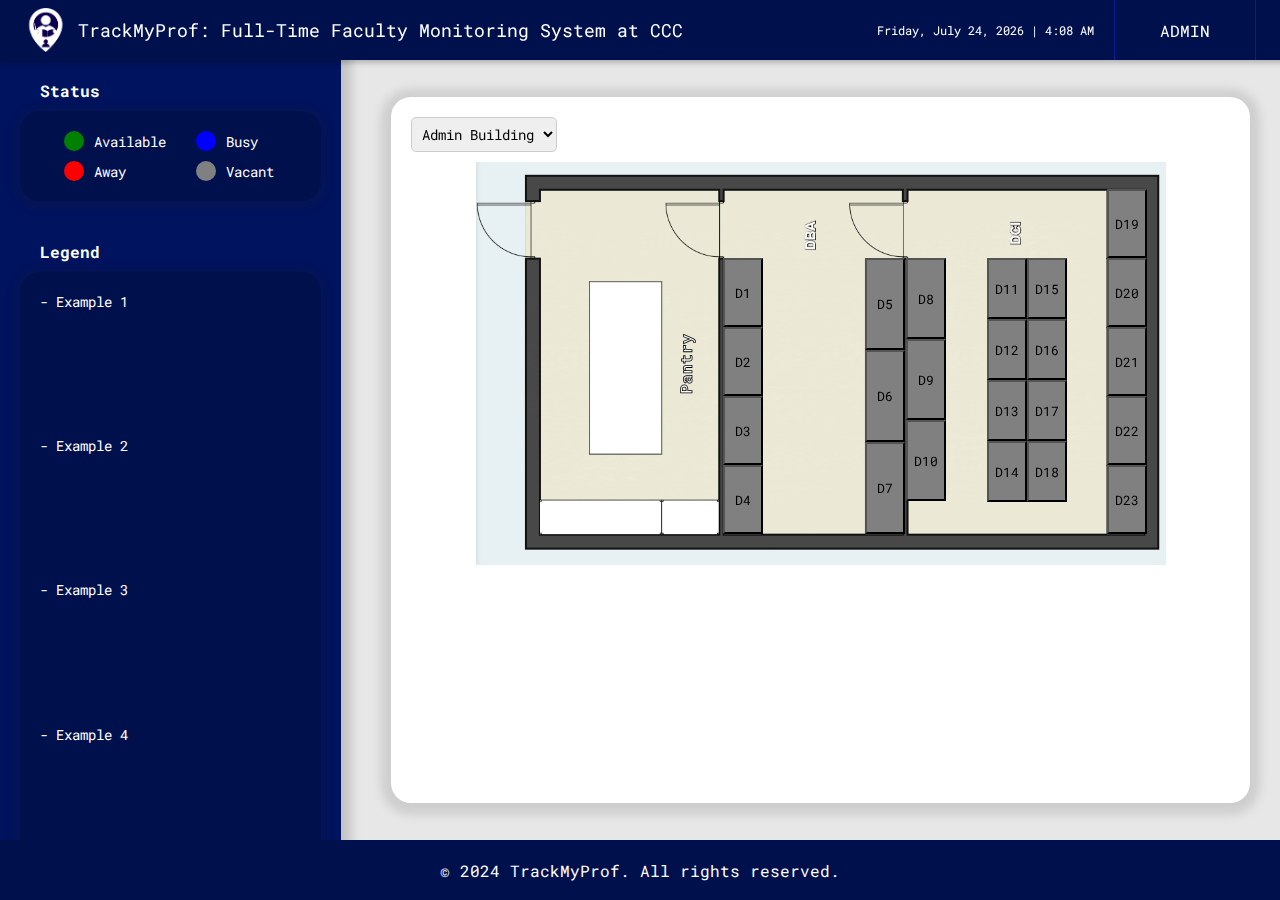
<file: index.html>
<!DOCTYPE html>
<html lang="en">
    <head>
        <link rel="shortcut icon" href="images/logo.ico" type="image/x-icon">
        <meta charset="UTF-8">
        <meta name="viewport" content="width=device-width, initial-scale=1.0">
        <title>TrackMyProf (ADMIN)</title>
        <link rel="stylesheet" href="https://fonts.googleapis.com/css2?family=Material+Symbols+Outlined:opsz,wght,FILL,GRAD@20..48,100..700,0..1,-50..200&icon_names=logout" />
        <link rel="stylesheet" href="css/style.css">
        <link rel="stylesheet" href="css/header.css">
        <link rel="stylesheet" href="css/footer.css">
        <link rel="stylesheet" href="css/login-form.css">
        <link rel="stylesheet" href="css/rfaculty.css">
    </head>
    <body>
        <header>
            <section class="left-section">
                <div class="hamburger-menu">
                    <span class="bar"></span>
                    <span class="bar"></span>
                    <span class="bar"></span>
                </div>
                <img src="images/logo.png" alt="Logo" class="logo">
                <span class="page-title">TrackMyProf: Full-Time Faculty Monitoring System at CCC</span>
                <p>TrackMyProf</p>
            </section>
            <section class="right-section">
                <p class="clock"></p>
                <div class='dropdown'>
                    <button class='dropbtn'>ADMIN</button>
                    <div class='dropdown-content'>
                        <a href='#'><span class="material-symbols-outlined">logout</span>Logout</a>
                    </div>
                </div>
            </section>
        </header>
        <div class="content-wrapper">
            <!-- sidebar -->
            <aside class="sidebar">
                <!-- for color coding of the desk -->
                 <span class="side-title">TrackMyProf: Full-Time Faculty Monitoring System at CCC</span>
                 <p class="side-clock"></p>
                <h2>Status</h2>
                <div class="color-coding">
                    <ul>
                        <li><span class="color-code available"></span>Available</li>
                        <li><span class="color-code busy"></span>Busy</li>
                        <li><span class="color-code away"></span>Away</li>
                        <li><span class="color-code vacant"></span>Vacant</li>
                    </ul>
                </div>
                <!-- for legend -->
                <h2>Legend</h2>
                <div class="legend">
                    <ul>
                        <li><span class="dot"></span> - Example 1</li>
                        <li><span class="dot"></span> - Example 2</li>
                        <li><span class="dot"></span> - Example 3</li>
                        <li><span class="dot"></span> - Example 4</li>
                        <li><span class="dot"></span> - Example 5</li>
                        <li><span class="dot"></span> - Example 6</li>
                    </ul>
                </div>
            </aside>
            <!-- main content -->
            <main>
                <section class="main-section">
                    <select title="building-selector" name="building-selector" id="b-selector">
                        <option value="Admin Building">Admin Building</option>
                        <option value="Rizal Building">Rizal Building</option>
                    </select>
                    <div class="rizal-building">
                        <div class="pantry">
                            <button>Pantry</button>
                        </div>
                        <div class="dba">
                            <div class="dba-upperdesks-cont">
                                <div class="dba-upper-space"></div>
                                <button class="rdesk">D1</button>
                                <button class="rdesk">D2</button>
                                <button class="rdesk">D3</button>
                                <button class="rdesk">D4</button>
                            </div>
                            <div class="dba-space"></div>
                            <div class="dba-lowerdesks-cont">
                                <div class="dba-lower-space"></div>
                                <button class="rdesk">D5</button>
                                <button class="rdesk">D6</button>
                                <button class="rdesk">D7</button>
                            </div>
                        </div>
                        <div class="dci">
                            <div class="dci-upperdesks-cont">
                                <div class="dci-upper-space"></div>
                                <button class="rdesk">D8</button>
                                <button class="rdesk">D9</button>
                                <button class="rdesk">D10</button>
                            </div>
                            <div class="dci-space"></div>
                            <div class="dci-middledesks-cont">
                                <div class="dci-middle-space"></div>
                                <div class="dci-middles">
                                    <div class="dci-middle1">
                                        <button class="rdesk">D11</button>
                                        <button class="rdesk">D12</button>
                                        <button class="rdesk">D13</button>
                                        <button class="rdesk">D14</button>
                                    </div>
                                    <div class="dci-middle2">
                                        <button class="rdesk">D15</button>
                                        <button class="rdesk">D16</button>
                                        <button class="rdesk">D17</button>
                                        <button class="rdesk">D18</button>
                                    </div>
                                </div>
                            </div>
                            <div class="dci-space"></div>
                            <div class="dci-lowerdesks-cont">
                                <div class="dci-lower-space"></div>
                                <button class="rdesk">D19</button>
                                <button class="rdesk">D20</button>
                                <button class="rdesk">D21</button>
                                <button class="rdesk">D22</button>
                                <button class="rdesk">D23</button>
                            </div>
                        </div>
                    </div>
                </section>
            </main>
        </div>
        <footer>
            <p>&copy; 2024 TrackMyProf. All rights reserved.</p>
        </footer>
        <script src="js/clock.js"></script>
        <script src="js/script.js"></script>
    </body>
</html>
</file>
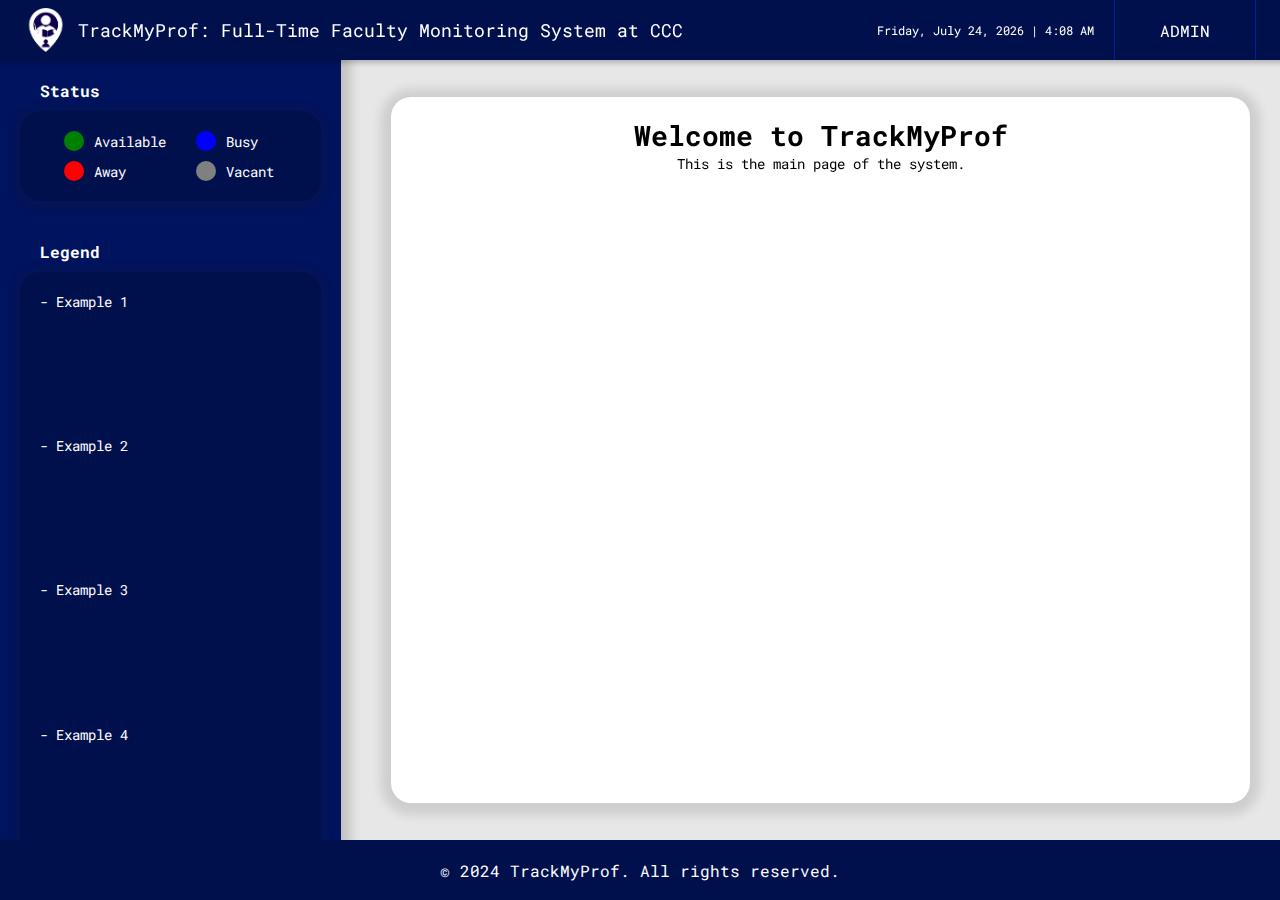
<file: Pages/admin.html>
<!DOCTYPE html>
<html lang="en">
    <head>
        <link rel="shortcut icon" href="../images/logo.ico" type="image/x-icon">
        <meta charset="UTF-8">
        <meta name="viewport" content="width=device-width, initial-scale=1.0">
        <title>TrackMyProf (ADMIN)</title>
        <link rel="stylesheet" href="https://cdnjs.cloudflare.com/ajax/libs/font-awesome/6.5.2/css/all.min.css" integrity="sha512-SnH5WK+bZxgPHs44uWIX+LLJAJ9/2PkPKZ5QiAj6Ta86w+fsb2TkcmfRyVX3pBnMFcV7oQPJkl9QevSCWr3W6A==" crossorigin="anonymous" referrerpolicy="no-referrer" />
        <link rel="stylesheet" href="https://fonts.googleapis.com/css2?family=Material+Symbols+Outlined:opsz,wght,FILL,GRAD@20..48,100..700,0..1,-50..200&icon_names=logout" />
        <link rel="stylesheet" href="../css/style.css">
        <link rel="stylesheet" href="../css/header.css">
        <link rel="stylesheet" href="../css/footer.css">
        <link rel="stylesheet" href="../css/login-form.css">
    </head>
    <body>
        <header>
            <section class="left-section">
                <div class="hamburger-menu">
                    <span class="bar"></span>
                    <span class="bar"></span>
                    <span class="bar"></span>
                </div>
                <img src="../images/logo.png" alt="Logo" class="logo">
                <span class="page-title">TrackMyProf: Full-Time Faculty Monitoring System at CCC</span>
                <p>TrackMyProf</p>
            </section>
            <section class="right-section">
                <p class="clock"></p>
                <div class='dropdown'>
                    <button class='dropbtn'>ADMIN</button>
                    <div class='dropdown-content'>
                        <a href='../index.html'><span class="material-symbols-outlined">logout</span>Logout</a>
                    </div>
                </div>
            </section>
        </header>
        <div class="content-wrapper">
            <aside class="sidebar">
                 <span class="side-title">TrackMyProf: Full-Time Faculty Monitoring System at CCC</span>
                 <p class="side-clock"></p>
                <h2>Status</h2>
                <div class="color-coding">
                    <ul>
                        <li><span class="color-code available"></span>Available</li>
                        <li><span class="color-code busy"></span>Busy</li>
                        <li><span class="color-code away"></span>Away</li>
                        <li><span class="color-code vacant"></span>Vacant</li>
                    </ul>
                </div>
                <h2>Legend</h2>
                <div class="legend">
                    <ul>
                        <li><span class="dot"></span> - Example 1</li>
                        <li><span class="dot"></span> - Example 2</li>
                        <li><span class="dot"></span> - Example 3</li>
                        <li><span class="dot"></span> - Example 4</li>
                        <li><span class="dot"></span> - Example 5</li>
                        <li><span class="dot"></span> - Example 6</li>
                    </ul>
                </div>
            </aside>
            <main>
                <section class="main-section">
                    <h1>Welcome to TrackMyProf</h1>
                    <p>This is the main page of the system.</p>
                </section>
            </main>
        </div>
        <footer>
            <p>&copy; 2024 TrackMyProf. All rights reserved.</p>
        </footer>
        <script src="../js/clock.js"></script>
        <script src="../js/script.js"></script>
    </body>
</html>
</file>
<file: css/style.css>
@import url('https://fonts.googleapis.com/css2?family=Roboto+Mono:ital,wght@0,100..700;1,100..700&display=swap');

::-webkit-scrollbar{
    width: 5px;
}
::-webkit-scrollbar-track {
    background: #00104d;
}
::-webkit-scrollbar-thumb{
    background: #888;
}
::-webkit-scrollbar-thumb:hover{
    background: #555;
}

*{
    padding: 0;
    margin: 0;
    font-family: 'Roboto Mono', sans-serif;
}

body{
    display: flex;
    flex-direction: column;
    justify-content: center;
    align-items: center;
    height: 100vh;
    background-color: #e7e7e7;
}
</file>
<file: css/header.css>
header{
    position: fixed;
    top: 0;
    right: 0;
    left: 0;
    background-color: #00104d;
    height: 60px;
    display: flex;
    align-items: center;
    font-family: sans-serif;
    font-weight: bold;
    font-size: 20px;
    box-shadow: 2px 0 5px 3px #00000038;
    justify-content: space-between;
    padding: 0 24px;
    z-index: 999;
}

.left-section, .right-section{
    width: 1fr;
    display: flex;
    align-items: center;
    color: #fff;
}

.hamburger-menu{
    display: none;
    cursor: pointer;
    margin-right: 20px;
}

.hamburger-menu.active .bar:nth-child(2){
    opacity: 0;
}

.hamburger-menu.active .bar:nth-child(1){
    transform: translateY(7px) rotate(45deg);
}

.hamburger-menu.active .bar:nth-child(3){
    transform: translateY(-7px) rotate(-45deg);
}

.bar{
    display: block;
    width: 26px;
    height: 3px;
    margin: 4px auto;
    border-radius: 5px;
    -webkit-transition: all 0.3s ease-in-out;
    transition: all 0.3s ease-in-out;
    background-color: #fff;
}

.logo{
    width: 44px;
    height: 44px;
    margin-right: 10px;
}

.left-section span, .left-section p, .sidebar span{
    font-size: 18px;
    font-weight: 400;
}

.left-section p{
    display: none;
}

.clock, .side-clock{
    font-size: 12px;
    font-weight: 400;
    color: #fff;
    margin-right: 20px;
}

.login-form input{
    margin-right: 10px;
    padding: 8px;
    border: none;
    border-radius: 5px;
}

.login-form input:focus{
    outline: none;
}

.login-form button{
    background-color: #fff;
    border: none;
    color: #333;
    padding: 8px 10px;
    border-radius: 5px;
    cursor: pointer;
}

.login-form button:hover{
    background-color: #333;
    color: #fff;
}

/* for dropdown logout button */
.dropdown{
    position: relative;
    display: inline-block;
    width: 140px;
    height: 60px;
    background-color: #00104d;
    border-left: 1px solid #001f99;
    border-right: 1px solid #001f99;
    display: flex;
    justify-content: center;
    align-items: center;
    cursor: pointer;
}
.dropdown-content{
    display: none;
    position: absolute;
    padding: 12px 16px;
    border-radius: 10px;
    top: 100%;
    right: 0;
    background-color: #f9f9f9;
    min-width: 120px;
    box-shadow: 0 4px 16px 0 #00000028;
    z-index: 1;
}
.dropdown-content.active{
    display: block;
}
.dropdown-content a{
    color: #000;
    text-decoration: none;
    display: flex;
    flex-direction: row;
    align-items: center;
    text-decoration: none;
    font-size: 16px;
    margin-left: 10px;
    padding: 4px 0;
    >i{
        font-size: 18px;
        padding-right: .3rem;
    }
}
.dropdown-content a:hover{
    color: #383838;
}
.dropdown-content a:hover i{
        padding-right: .5rem;
        transition: all 0.2s linear;
    }
.dropdown:hover{
    background-color: #00125c;
}
.dropbtn{
    color: white;
    font-size: 16px;
    border: none;
    background-color: transparent;
    cursor: pointer;
}

/* for contents */
.content-wrapper{
    height: 86vh;
    width: 1400px;
    margin: 0;
    padding: 0;
    display: grid;
    grid-template-columns: 1fr 3fr;
    column-gap: 20px;
    justify-content: center;
    align-items: center;
    z-index: 998;
}

/* for sidebar */
.sidebar{
    height: 94%;
    width: 330px;
    background-color: #00135e;
    color: #fff;
    padding: 20px;
    font-size: 14px;
    display: flex;
    flex-direction: column;
    box-shadow: 0 2px 10px 10px #00000028;
    overflow-y: auto;
    border-radius: 20px;
}
.side-title, .side-clock{
    display: none;
}
.sidebar h2{
    font-size: 16px;
    margin-bottom: 10px;
    margin-left: 20px;
}
.color-coding{
    display: flex;
    justify-content: center;
    background-color: #00104d;
    box-shadow: 0 2px 10px 5px #1d1d1d28;
    padding: 20px 0;
    margin-bottom: 40px;
    border-radius: 20px;
}
.legend ul li, .color-coding ul li{
    list-style: none;
    padding: 0;
    margin-left: 20px;
    display: flex;
    flex-direction: row;
    align-items: center;
}
.color-coding ul{
    display: grid;
    grid-template-columns: 1fr 1fr;
    column-gap: 10px;
    row-gap: 10px;
    padding: 0;
    margin: 0;
}
.color-code{
    width: 20px;
    height: 20px;
    border-radius: 50%;
    margin-right: 10px;
}
.available{
    background-color: green;
}
.busy{
    background-color: blue;
}
.away{
    background-color: red;
}
.vacant{
    background-color: grey;
}

.legend{
    display: flex;
    background-color: #00104d;
    box-shadow: 0 2px 10px 5px #1d1d1d28;
    padding: 20px 0;
    margin-bottom: 20px;
    border-radius: 20px;
    height: 100%;
}
.legend ul{
    display: flex;
    flex-direction: column;
    justify-content: space-between;
}

/* for main */
main{
    justify-self: right;
    height: 92%;
    width: 90%;
    background-color: #fff;
    padding: 20px;
    font-size: 14px;
    display: flex;
    flex-direction: column;
    justify-content: center;
    align-items: center;
    box-shadow: 0 2px 10px 10px #4b4b4b28;
    overflow-y: auto;
    border-radius: 20px;
}

@media(min-width: 1840px){
    .content-wrapper{
        width: 1700px;
    }
    .sidebar{
        height: 72vh;
    }
    main{
        width: 94%;
        height: 72vh;
    }
}
@media(max-width: 1840px){
    main{
        width: 94%;
        height: 72vh;
    }
    .sidebar{
        height: 72vh;
    }
}
@media(max-width: 1600px){
    .content-wrapper{
        display: flex;
        justify-content: left;
        align-items: center;
        width: 100%;
    }
    .sidebar, main{
        display: inline-block;
    }
    .sidebar{
        height: calc(100vh - 160px);
        border-radius: 0;
    }
    .legend{
        margin: 0 0 20px 0;
    }
    main{
        height: 74vh;
        width: 70%;
        margin: 0 30px;
    }
    .main-section{
        display: flex;
        flex-direction: column;
        justify-content: center;
        align-items: center;
    }
}
@media(max-width: 1200px){
    .sidebar{
        height: calc(100vh - 140px);
        width: 270px;
        padding: 10px;
    }
    .color-coding{
        height: auto;
        margin: 0 10px 30px 10px;
    }
    .color-coding ul{
        display: flex;
        flex-direction: column;
    }
    .color-coding ul li{
        margin-left: -20px;
    }
    main{
        width: 100%;
    }
}
@media(max-width: 1024px){
    .hamburger-menu{
        display: block;
    }
    .content-wrapper{
        justify-content: center;
    }
    .sidebar{
        position: absolute;
        width: 330px;
        left: -500px;
    }
    .sidebar.active{
        left: 0;
        transition: all 0.5s ease-in-out;
    }
    .color-coding{
        margin: 0 0 30px 0;
    }
    .color-coding ul{
        display: grid;
        grid-template-columns: 1fr 1fr;
        column-gap: 10px;
        row-gap: 10px;
        padding: 0;
        margin: 0;
    }
    .color-coding ul li{
        margin-left: 20px;
    }
    main{
        width: 100%;
    }
}
@media(max-width: 768px){
    .left-section span, .left-section p, .side-title{
        font-size: 16px;
    }
    .hamburger-menu{
        margin-right: 10px;
    }
    .clock, .side-clock{
        font-size: 10px;
    }
    .clock{
        margin: 0 10px;
    }
    .dropdown{
        width: 120px;
    }
    .dropbtn{
        font-size: 14px;
    }
    .dropdown-content a{
        font-size: 14px;
        >i{
            font-size: 16px;
            padding-right: .2rem;
        }
    }
    .sidebar h2{
        font-size: 14px;
    }
}
@media(max-width:650px){
    .left-section .page-title{
        display: none;
    }
    .side-title{
        display: block;
        text-align: center;
        margin-top: 30px;
        margin-bottom: 20px;
    }
    .left-section p{
        display: block;
    }
    .clock{
        width: 150px;
    }
}
@media(max-width: 540px){
    .clock{
        display: none;
    }
    .side-clock{
        display: block;
        text-align: center;
        margin-bottom: 30px;
    }
}
@media(max-width: 460px){
    .content-wrapper{
        display: block;
        height: calc(100vh - 120px);
    }
    main{
        margin: 0;
        padding: 0;
        height: 100%;
        border-radius: 0;
    }
}
@media(max-width: 425px){
    header{
        padding: 0 10px;
    }
    .dropdown{
        width: 100px;
    }
    .logo{
        width: 32px;
        height: 32px;
    }
    .bar{
        width: 22px;
    }
    .sidebar{
        width: 100%;
        height: calc(100vh - 120px);
        padding: 0;
    }
    .color-coding, .legend{
        margin: 0 20px 30px 20px;
    }
}
</file>
<file: css/footer.css>
footer{
    height: 60px;
    width: 100%;
    position: fixed;
    bottom: 0;
    background-color: #00104d;
    display: flex;
    align-items: center;
    justify-content: center;
    z-index: 999;
    color: #fff;
}

@media(max-width: 768px){
    footer p{
        font-size: 14px;
        text-align: center;
    }
}
</file>
<file: css/login-form.css>
.popup-btn, .popup-login-form{
    display: none;
}
/* login button design */
.popup-btn{
    margin: 0 20px;
    padding: 8px 10px;
    border-radius: 5px;
    background-color: #fff;
    font-size: 12px;
    color: #333;
    cursor: pointer;
}
.popup-btn:hover{
    background-color: #333;
    color: #fff;
}

.popup-login-form.active{
    display: flex;
    flex-direction: column;
    position: fixed;
}

.popup-login-form{
    width: 440px;
    background-color: #00104d;
    border-radius: 10px;
    position: absolute;
    top: 50%;
    left: 50%;
    transform: translate(-50%, -50%);
}

.popup-login-form h2{
    font-size: 22px;
    text-align: center;
    height: 30px;
    padding: 10px 0 20px 0;
    border-bottom: 1px solid #fff;
    margin: 50px 30px 5px 30px;
}

.popup-login-form hr{
    align-self: center;
    width: 80%;
    border: 1px solid #fff;
    border-radius: 10px;
    margin-bottom: 20px;
}

.popup-login-form input{
    margin: 0;
    padding: 10px;
    border: none;
    width: 90%;
    border-radius: 0 5px 5px 0;
}

.popup-login-form input:focus{
    outline: none;
}

.popup-login-form button{
    background-color: #fff;
    border: none;
    color: #333;
    padding: 10px 12px;
    margin: 20px 30px 36px 30px;
    border-radius: 5px;
    cursor: pointer;
}

.popup-login-form button:hover{
    background-color: #333;
    color: #fff;
}

.id-cont, .pass-cont{
    display: flex;
    justify-content: center;
    align-items: center;
    margin: 6px 30px;
}
.icon-cont{
    display: flex;
    align-items: center;
    justify-content: center;
    height: 37.5px;
    width: 10%;
    border-radius: 5px 0 0 5px;
    color: #000;
    background-color: #fff;
}

.close-btn{
    position: fixed;
    right: 30px;
    top: 20px;
    padding: 3px 10px;
    width: 20px;
    border-radius: 3px;
    text-align: center;
    font-size: 12px;
    color: #333;
    background-color: #fff;
    cursor: pointer;
}

.close-btn:hover{
    background-color: #333;
    color: #fff;
}

@media(max-width: 1445px){
    .login-form{
        display: none;
    }
    .popup-btn{
        display: block;
    }
}
@media(max-width: 768px){
    .popup-btn{
        margin: 0 5px;
    }
    .popup-login-form{
        width: 360px;
    }
    .popup-login-form h2{
        font-size: 18px;
    }
}
@media(max-width: 425px){
    .popup-login-form{
        width: 300px;
    }
    .close-btn{
        width: 16px;
        font-size: 10px;
    }
}
</file>
<file: css/rfaculty.css>
.rizal-building{
    width: 1000px;
    height: 573px;
    background-image: url('../images/rbuilding-landscape.png');
    background-repeat: no-repeat;
    background-size: contain;
    background-position: center;
    display: grid;
    grid-template-columns: 352px 252px 334px;
    column-gap: 8px;
}

.pantry, .dba, .dci{
    display: flex;
}

/* Pantry */
.pantry{
    align-items: center;
    justify-content: right;
}
.pantry button{
    rotate: -90deg;
    background-color: transparent;
    border: none;
    color: #fff;
    font-size: 16px;
    font-weight: 700;
    -webkit-text-stroke: .8px #000;
}

/* DBA Desks */
.dba-upperdesks-cont,.dba-lowerdesks-cont{
    display: grid;
    grid-template-columns: 56px;
}
.dba-upperdesks-cont{
    grid-template-rows: 137px 99px 99px 99px 96px;
}
.dba-space{
    display: grid;
    grid-template-columns: 147px;
}
.dba-lowerdesks-cont{
    grid-template-rows: 137px 132px 130px 131px;
}

/* DCI Desks */
.dci-upperdesks-cont, .dci-lowerdesks-cont{
    display: grid;
    grid-template-columns: 56px;
}
.dci-upperdesks-cont{
    grid-template-rows: 137px 115px 115px 115px;
}
.dci-space{
    display: grid;
    grid-template-columns: 61px;
}
.dci-middledesks-cont{
    display: grid;
    grid-template-columns: 108px;
    grid-template-rows: 137px
}
.dci-middles{
    display: flex;
}
.dci-middle1, .dci-middle2{
    display: grid;
    grid-template-columns: 54px;
}
.dci-middle1{
    grid-template-rows: 86px 86px 86px 86px;
}
.dci-middle2{
    grid-template-rows: 86px 86px 86px 86px;
}
.dci-lowerdesks-cont{
    grid-template-columns: 55px;
    grid-template-rows: 38px 99px 99px 99px 99px 98px;
}

/* Rizal Faculty Desks */
.rdesk{
    background-color: grey;
    cursor: pointer;
}

#b-selector{
    align-self: start;
    margin-bottom: 10px;
    padding: 6px;
    border: 1px solid #ccc;
    border-radius: 5px;
    font-size: 14px;
}
#b-selector option{
    font-size: 12px;
}

@media(max-width: 1840px){
    .rizal-building{
        width: 930px;
        height: 483px;
        grid-template-columns: 338px 214px 104px;
    }
    .dba-upperdesks-cont,.dba-lowerdesks-cont, .dci-upperdesks-cont, .dci-lowerdesks-cont, .dci-space, .dci-middle1, .dci-middle2, .dci-lowerdesks-cont{
        grid-template-columns: 48px;
    }
    .dba-upperdesks-cont{
        grid-template-rows: 114px 84px 84px 84px 84px;
    }
    .dba-space{
        grid-template-columns: 122px;
    }
    .dba-lowerdesks-cont{
        grid-template-rows: 114px 111px 111px 111px;
    }

    .dci-upperdesks-cont{
        grid-template-rows: 114px 98px 98px 98px;
    }
    .dci-middledesks-cont{
        grid-template-columns: 96px;
        grid-template-rows: 114px
    }
    .dci-middle1, .dci-middle2{
        grid-template-rows: 74px 74px 74px 74px;
    }
    .dci-lowerdesks-cont{
        grid-template-rows: 33px 83px 83px 83px 83px 83px;
    }
}
@media(max-width: 1600px){
    .rizal-building{
        width: 970px;
        height: 503px;
        grid-template-columns: 354px 222px 274px;
    }
    .dba-upperdesks-cont,.dba-lowerdesks-cont, .dci-upperdesks-cont, .dci-lowerdesks-cont, .dci-lowerdesks-cont{
        grid-template-columns: 50px;
    }
    .dba-upperdesks-cont{
        grid-template-rows: 120px 86px 86px 86px 86px;
    }
    .dba-space{
        grid-template-columns: 127px;
    }
    .dba-lowerdesks-cont{
        grid-template-rows: 120px 115px 115px 115px;
    }

    .dci-space{
        grid-template-columns: 50px;
    }
    .dci-upperdesks-cont{
        grid-template-rows: 120px 101px 101px 101px;
    }
    .dci-middledesks-cont{
        grid-template-columns: 100px;
        grid-template-rows: 120px
    }
    .dci-middle1, .dci-middle2{
        grid-template-columns: 50px;
    }
    .dci-middle1, .dci-middle2{
        grid-template-rows: 76px 76px 76px 76px;
    }
    .dci-lowerdesks-cont{
        grid-template-rows: 35px 86px 86px 86px 86px 86px;
    }
}
@media(max-width: 1405px){
    .rizal-building{
        width: 870px;
        height: 473px;
        grid-template-columns: 310px 208px 100px;
    }
    .dba-upperdesks-cont,.dba-lowerdesks-cont, .dci-upperdesks-cont, .dci-lowerdesks-cont, .dci-middle1, .dci-middle2, .dci-lowerdesks-cont{
        grid-template-columns: 47px;
    }
    .dba-upperdesks-cont{
        grid-template-rows: 112px 82px 82px 82px 82px;
    }
    .dba-space{
        grid-template-columns: 120px;
    }
    .dba-lowerdesks-cont{
        grid-template-rows: 112px 109px 109px 109px;
    }

    .dci-space{
        grid-template-columns: 48px;
    }
    .dci-upperdesks-cont{
        grid-template-rows: 112px 95px 95px 95px;
    }
    .dci-middledesks-cont{
        grid-template-columns: 92px;
        grid-template-rows: 112px
    }
    .dci-middle1, .dci-middle2{
        grid-template-rows: 72px 72px 72px 72px;
    }
    .dci-lowerdesks-cont{
        grid-template-rows: 33px 81px 81px 81px 81px 81px;
    }
}
@media(max-width: 1300px){
    .rizal-building{
        width: 800px;
        height: 403px;
        grid-template-columns: 294px 175px 100px;
    }
    .dba-upperdesks-cont,.dba-lowerdesks-cont, .dci-upperdesks-cont, .dci-lowerdesks-cont, .dci-middle1, .dci-middle2, .dci-lowerdesks-cont{
        grid-template-columns: 40px;
    }
    .dba-upperdesks-cont{
        grid-template-rows: 96px 69px 69px 69px 69px;
    }
    .dba-space{
        grid-template-columns: 102px;
    }
    .dba-lowerdesks-cont{
        grid-template-rows: 96px 92px 92px 92px;
    }

    .dci-space{
        grid-template-columns: 41px;
    }
    .dci-upperdesks-cont{
        grid-template-rows: 96px 81px 81px 81px;
    }
    .dci-middledesks-cont{
        grid-template-columns: 79px;
        grid-template-rows: 96px
    }
    .dci-middle1, .dci-middle2{
        grid-template-rows: 61px 61px 61px 61px;
    }
    .dci-lowerdesks-cont{
        grid-template-rows: 27px 69px 69px 69px 69px 69px;
    }
}
@media(max-width: 1090px){
    .rizal-building{
        width: 740px;
        height: 383px;
        grid-template-columns: 270px 164px 100px;
    }
    .dba-upperdesks-cont,.dba-lowerdesks-cont, .dci-upperdesks-cont, .dci-lowerdesks-cont, .dci-middle1, .dci-middle2, .dci-lowerdesks-cont{
        grid-template-columns: 38px;
    }
    .dba-upperdesks-cont{
        grid-template-rows: 90px 66px 66px 66px 66px;
    }
    .dba-space{
        grid-template-columns: 96px;
    }
    .dba-lowerdesks-cont{
        grid-template-rows: 90px 88px 88px 88px;
    }

    .dci-space{
        grid-template-columns: 38px;
    }
    .dci-upperdesks-cont{
        grid-template-rows: 90px 77px 77px 77px;
    }
    .dci-middledesks-cont{
        grid-template-columns: 75px;
        grid-template-rows: 90px
    }
    .dci-middle1, .dci-middle2{
        grid-template-rows: 58px 58px 58px 58px;
    }
    .dci-lowerdesks-cont{
        grid-template-rows: 26px 66px 66px 66px 66px 66px;
    }
}
@media(max-width: 1025px){
    .rizal-building{
        width: 700px;
        height: 383px;
        grid-template-columns: 248px 166px 100px;
    }
}
@media(max-width: 768px){
    #b-selector{
        font-size: 12px;
        margin-left: 7%;
    }
    #b-selector option{
        font-size: 10px;
    }
    .rizal-building{
        width: 403px;
        height: 673px;
        background-image: url('../images/rizal-building.jpg');
        grid-template-columns: 403px;
        grid-template-rows: 249px 172px 100px;
        row-gap: 8px;
    }
    .pantry, .dba, .dci{
        display: grid;
    }
    .pantry{
        margin-top: 20px;
        align-items:start;
        justify-content: center;
        grid-row: 3;
    }
    .dba{
        grid-row: 2;
    }
    .dci{
        grid-row: 1;
    }
    .dba-upperdesks-cont{
        grid-row: 3;
    }
    .dba-lowerdesks-cont{
        grid-row: 1;
    }
    .dci-lowerdesks-cont{
        margin-top: 19px;
        grid-row: 1;
    }
    .dci-upperdesks-cont{
        margin-top: 6px;
        grid-row: 5;
    }
    .dci-middles{
        margin-top: 2px;
        grid-column: 2;
        display: grid;
    }
    .dci-middle1{
        grid-row: 2;
    }
    .dci-middle2{
        grid-row: 1;
    }
    .pantry button{
        rotate: 0deg;
    }
    .dba-upperdesks-cont,.dba-lowerdesks-cont, .dci-upperdesks-cont, .dci-lowerdesks-cont, .dci-middle1, .dci-middle2, .dci-lowerdesks-cont{
        grid-template-rows: 38px;
    }
    .dba-upperdesks-cont{
        grid-template-columns: 98px 68px 68px 68px 68px;
    }
    .dba-space{
        grid-template-rows: 100px;
    }
    .dba-lowerdesks-cont{
        grid-template-columns: 98px 90px 90px 90px;
    }

    .dci-space{
        grid-template-rows: 38px;
    }
    .dci-upperdesks-cont{
        grid-template-columns: 98px 79px 79px 79px;
    }
    .dci-middledesks-cont{
        grid-template-rows: 76px;
        grid-template-columns: 98px
    }
    .dci-middle1, .dci-middle2{
        grid-template-columns: 60px 60px 60px 60px;
    }
    .dci-lowerdesks-cont{
        margin-top: 20px;
        grid-template-columns: 30px 68px 68px 68px 68px 68px;
    }
}
@media(max-width: 425px){
    .rizal-building{
        width: 375px;
        height: 573px;
        grid-template-columns: 375px;
        grid-template-rows: 212px 144px 100px;
    }
    .dba-upperdesks-cont,.dba-lowerdesks-cont, .dci-upperdesks-cont, .dci-lowerdesks-cont, .dci-middle1, .dci-middle2, .dci-lowerdesks-cont{
        grid-template-rows: 32px;
    }
    .dba-upperdesks-cont{
        grid-template-columns: 100px 57.5px 57.5px 57.5px 57.5px;
    }
    .dba-space{
        grid-template-rows: 86px;
    }
    .dba-lowerdesks-cont{
        margin-top: -2px;
        grid-template-columns: 100px 77px 77px 77px;
    }

    .dci-space{
        grid-template-rows: 38px;
    }
    .dci-upperdesks-cont{
        margin-top: -3px;
        grid-template-columns: 100px 68px 68px 68px;
    }
    .dci-middledesks-cont{
        grid-template-rows: 60px;
        grid-template-columns: 100px
    }
    .dci-middles{
        margin-top: -4px;
    }
    .dci-middle1, .dci-middle2{
        grid-template-columns: 51px 51px 51px 51px;
    }
    .dci-lowerdesks-cont{
        margin-top: 18px;
        grid-template-columns: 43px 57.5px 57.5px 57.5px 57.5px 57.5px;
    }
    #b-selector{
        margin-top: 20px;
    }
}
@media(max-width: 375px){
    .rizal-building{
        width: 319px;
        height: 522px;
        grid-template-columns: 319px;
        grid-template-rows: 192px 132px 100px;
    }
    .dba-upperdesks-cont,.dba-lowerdesks-cont, .dci-upperdesks-cont, .dci-lowerdesks-cont, .dci-middle1, .dci-middle2, .dci-lowerdesks-cont{
        grid-template-rows: 30px;
    }
    .dba-upperdesks-cont{
        grid-template-columns: 80px 52.5px 52.5px 52.5px 52.5px;
    }
    .dba-space{
        grid-template-rows: 78px;
    }
    .dba-lowerdesks-cont{
        margin-top: -2px;
        grid-template-columns: 80px 70px 70px 70px;
    }

    .dci-space{
        grid-template-rows: 38px;
    }
    .dci-upperdesks-cont{
        margin-top: -6px;
        grid-template-columns: 80px 61px 61px 61px;
    }
    .dci-middledesks-cont{
        grid-template-rows: 50px;
        grid-template-columns: 80px
    }
    .dci-middles{
        margin-top: -8px;
    }
    .dci-middle1, .dci-middle2{
        grid-template-columns: 46px 46px 46px 46px;
    }
    .dci-lowerdesks-cont{
        margin-top: 16px;
        grid-template-columns: 26px 53px 53px 53px 53px 53px;
    }
}
</file>
